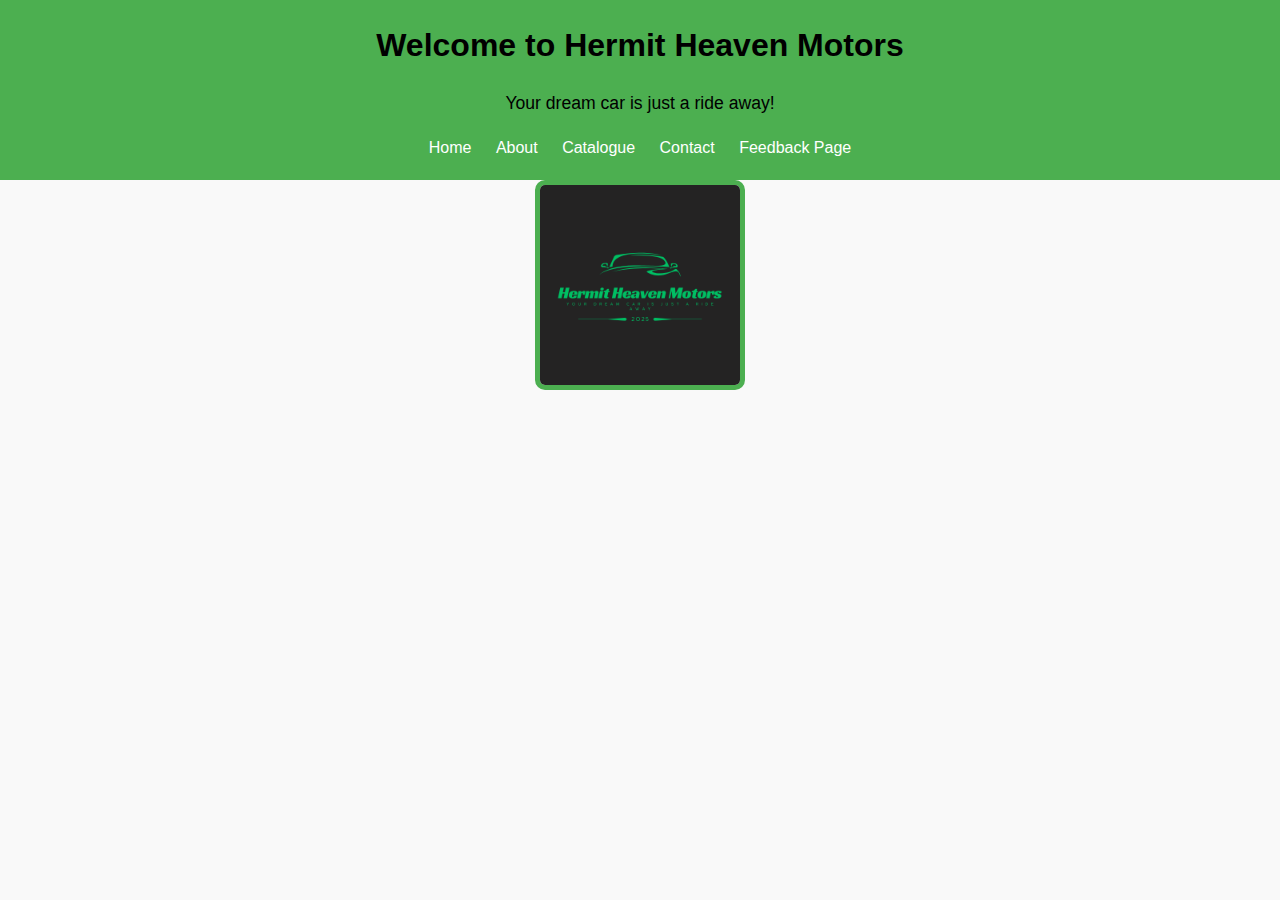
<file: index.html>
<!DOCTYPE html>

<html lang="en">

<head>

<meta charset="UTF-8">

<meta name="viewport" content="width=device-width, initial-scale=1.0">

<title>HERMIT HEAVEN MOTORS</title>

<link rel="stylesheet" href="styles.css">
 <style>
body {
 background-image:
  url('https://i.pinimg.com/736x/21/51/6f/21516fea24943566d644de2d8c452a21.jpg');
 background-size: cover;
 background-reapet: no-repeat;
 background-position: center;
 font-family: sans-serif;
 color: white;
 text-align: center;
 height: 100vh;
 margin: 0;
}

</style>
</head>
<body>
 
<header>
 
  

 <h1>Welcome to Hermit Heaven Motors</h1>

<p>Your dream car is just a ride away!</p >
  
 <nav>

<a href="index.html">Home</a> 

<a href="About.html">About</a>

<a href="Catalogue.html">Catalogue</a>

<a href="Contact.html">Contact</a>

<a href="Form.html">Feedback Page</a> 

</nav>


</header>
  


 <div class="header content">
  <div class="logo">
   <img src="Automotıve.png" alt="HERMIT HEAVEN MOTORS Logo" width="200">
  </div>
 
</footer>


</body>

</html>
</file>
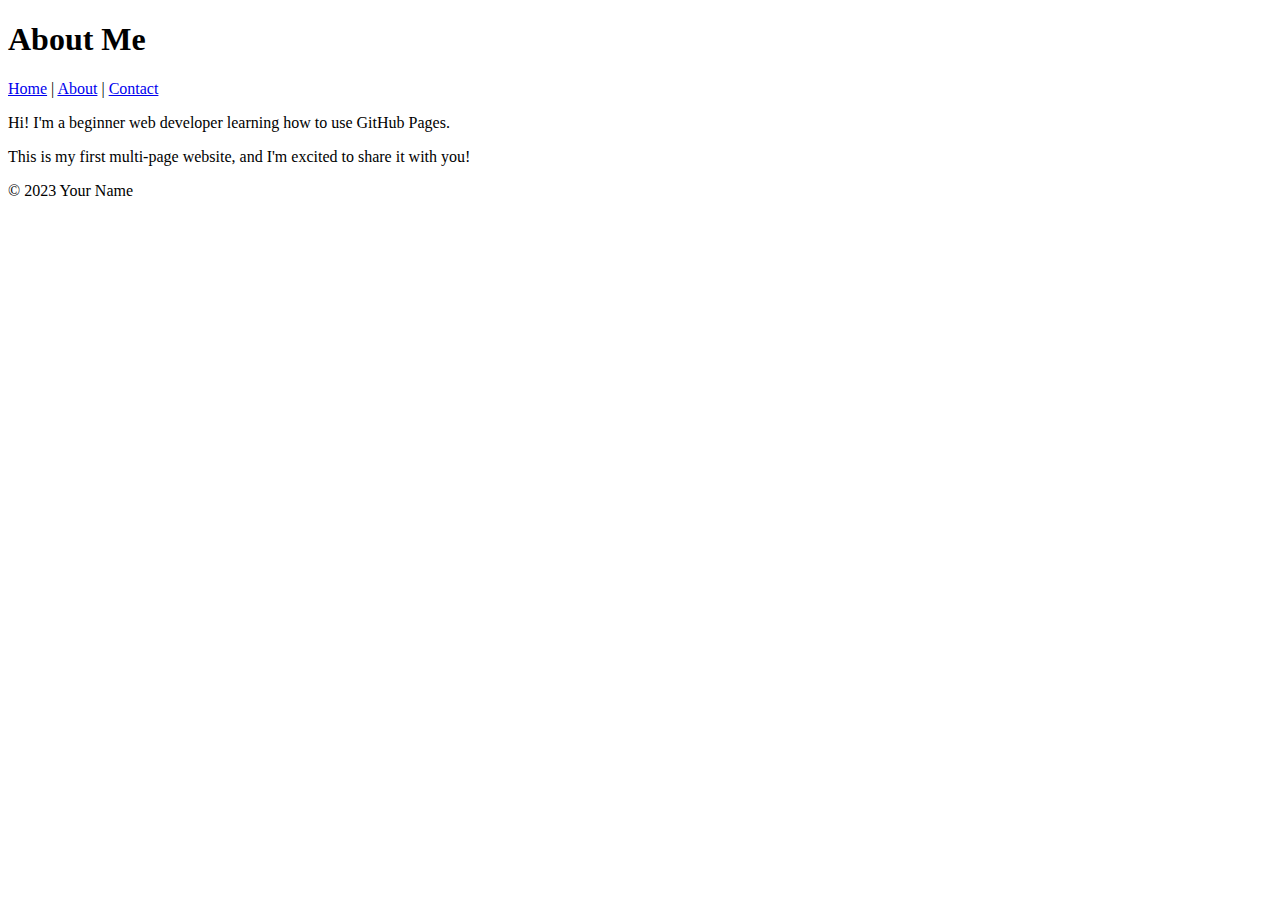
<file: about.html>
<!DOCTYPE html>

<html lang="en">

<head>

<meta charset="UTF-8">

<meta name="viewport" content="width=device-width, initial-scale=1.0">

<title>About Me</title>

</head>

<body>

<header>

<h1>About Me</h1>

<nav>

<a href="index.html">Home</a> |

<a href="about.html">About</a> |

<a href="contact.html">Contact</a>

</nav>

</header>


<main>

<p>Hi! I'm a beginner web developer learning how to use GitHub Pages.</p>

<p>This is my first multi-page website, and I'm excited to share it with you!</p>

</main>


<footer>

<p>&copy; 2023 Your Name</p>

</footer>

</body>

</html>
</file>
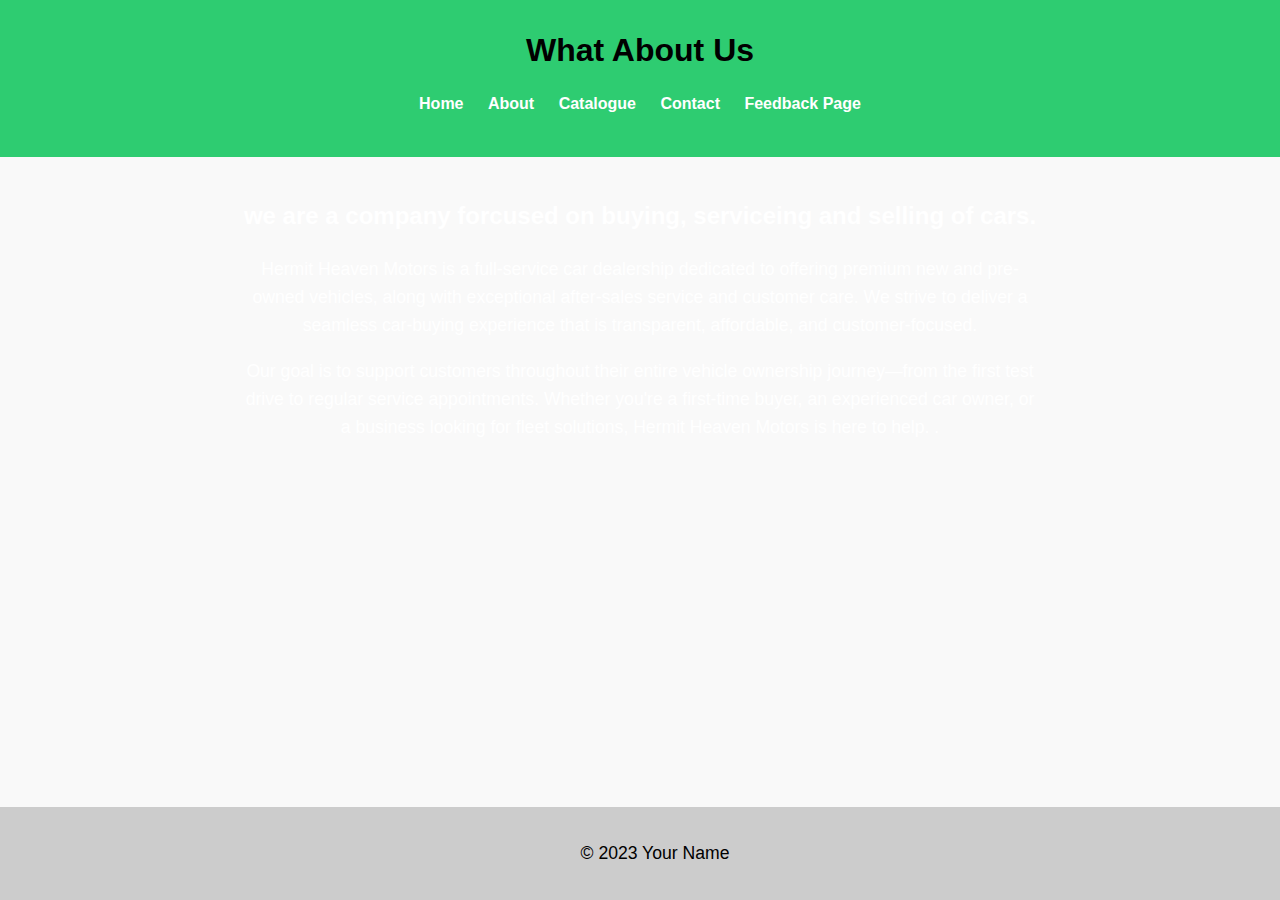
<file: About.html>
<!DOCTYPE html>

<html lang="en">

<head>

<meta charset="UTF-8">

<meta name="viewport" content="width=device-width, initial-scale=1.0">

<title>WHAT ABOUT US?</title>

<link rel="stylesheet" href="styles.css">
  <style>
body {
 background-image:
  url('https://i.pinimg.com/736x/f3/8c/99/f38c99e77b9bcb432f1fa00632d5795f.jpg');
 background-size: cover;
 background-reapet: no-repeat;
 background-position: center;
 font-family: sans-serif;
 color: white;
 text-align: center;
 height: 100vh;
 margin: 0;
}
  </style> 

<title>ABOUT US </title>

</head>
<style>
  body{
    font-family: sans-serif
    margin: 0;
    padding: 0;
    
    }
    header{
      background-color: #2ecc71;
      padding: 25px 0;
      text-align: center;
    }
  nav{
    text-align: center;
    margin-top: 10px;
  }

  nav{
    color: white;
    text-decorations: none;
    margin: 15px;
    font-weight: bold;
  }
    container{
      padding: 30px;
      background-color: black;
      max-width: 900px;
      margin: auto;
      box-shadow: 0 0 10px;
    }
    about-header{
      font-size: 2em;
      margin-bottom: 10px;
      color: #2c3e50;
    }
    highlight{
      font-weight: bold;
      color: #27ae60;
    }

  footer{
    text-align: center;
    padding: 15px;
    background-color: #ccc;
    margin-top: 30px;
  }
    </style>
<body>
  
<header>

<h1>What About Us</h1>

<nav>

<a href="Index.html">Home</a> 

<a href="About.html">About</a> 

<a href="Catalogue.html">Catalogue</a> 

<a href="Contact.html">Contact</a>
 
<a href="Form.html">Feedback Page</a> 
  
</nav> 

</header>


<main>

<h2>we are a company forcused on buying, serviceing and selling of cars.</h2>

<p>Hermit Heaven Motors is a full-service car dealership dedicated to offering premium new and pre-owned vehicles, along with exceptional after-sales service and customer care. We strive to deliver a seamless car-buying experience that is transparent, affordable, and customer-focused.</p>
<p>Our goal is to support customers throughout their entire vehicle ownership journey—from the first test drive to regular service appointments. Whether you're a first-time buyer, an experienced car owner, or a business looking for fleet solutions, Hermit Heaven Motors is here to help.
.</p>
 


</main>


<footer>

<p>&copy; 2023 Your Name</p>

</footer>

</body>

</html>
</file>
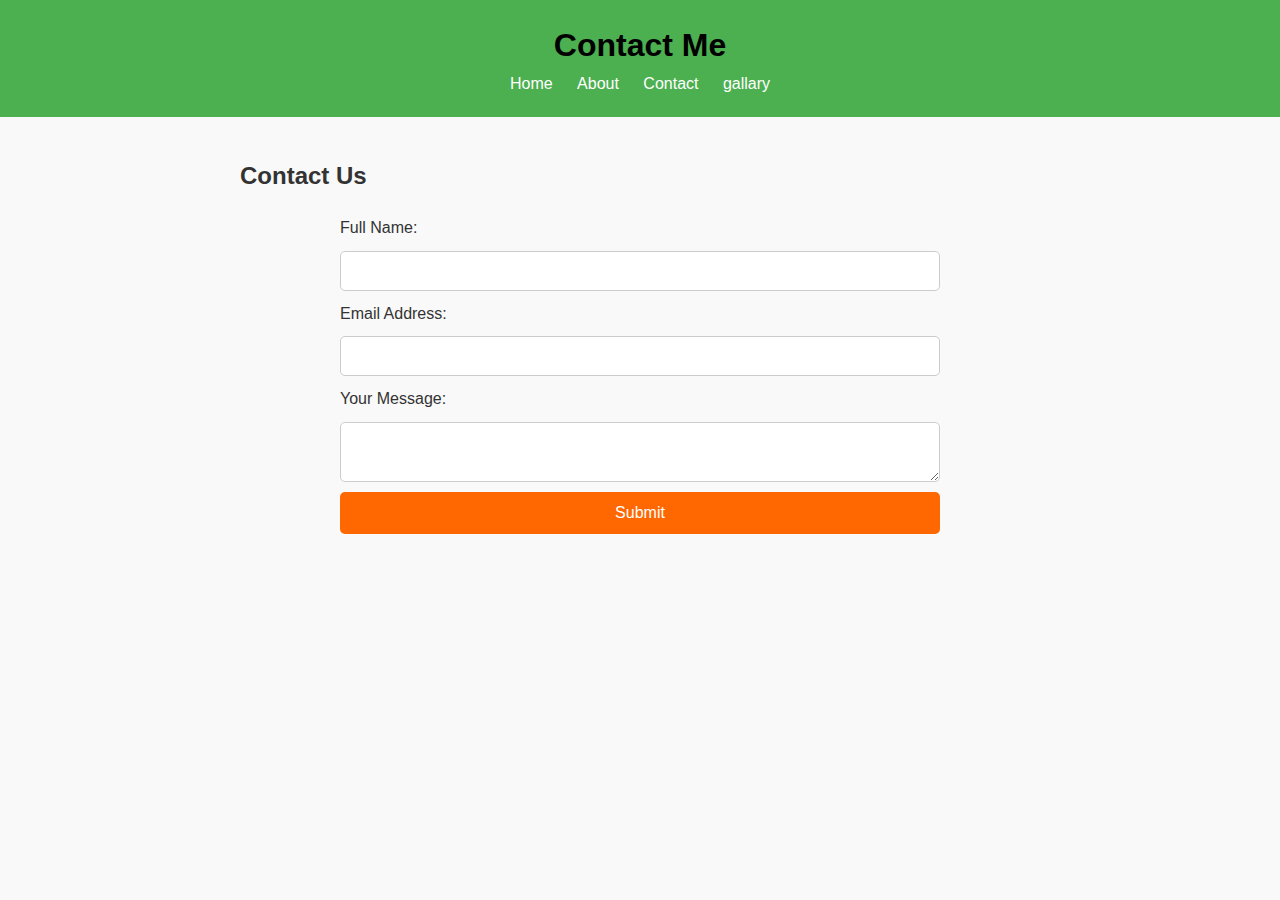
<file: contact.html>
<!DOCTYPE html>

<html lang="en">

<head>

<meta charset="UTF-8">

<meta name="viewport" content="width=device-width, initial-scale=1.0">

<title>Contact Me</title>

<link rel="stylesheet" href="styles.css">

</head>


<body>

<header>

<h1>Contact Me</h1>

<nav>

<a href="index.html">Home</a> 

<a href="about.html">About</a> 

<a href="contact.html">Contact</a>

<a href="gallary.html">gallary</a>

</header>


<main>
 <section id="contact">
  <h2>Contact Us</h2>
  <form action="#" method="post">
    <label for="name">Full Name:</label>
    <input type="text" id="name" name="name" required />

    <label for="email">Email Address:</label>
    <input type="email" id="email" name="email" required />

    <label for="message">Your Message:</label>
    <textarea id="message" name="message" required></textarea>

    <button type="submit">Submit</button>
  </form>
</section>

<style>
  #contact form {
    display: flex;
    flex-direction: column;
    width: 100%;
    max-width: 600px;
    margin: 0 auto;
  }

  #contact input, #contact textarea {
    padding: 10px;
    margin: 10px 0;
    font-size: 1rem;
    border: 1px solid #ccc;
    border-radius: 5px;
  }

  #contact button {
    padding: 12px 20px;
    background-color: #ff6700;
    color: white;
    border: none;
    font-size: 1rem;
    cursor: pointer;
    border-radius: 5px;
  }

  #contact button:hover {
    background-color: #e55a00;
  }


</main>


<footer>
 <b>
             
<p>SPEEDSTAR MOTORS</p>
             
 </b>
</footer>

</body>
</file>
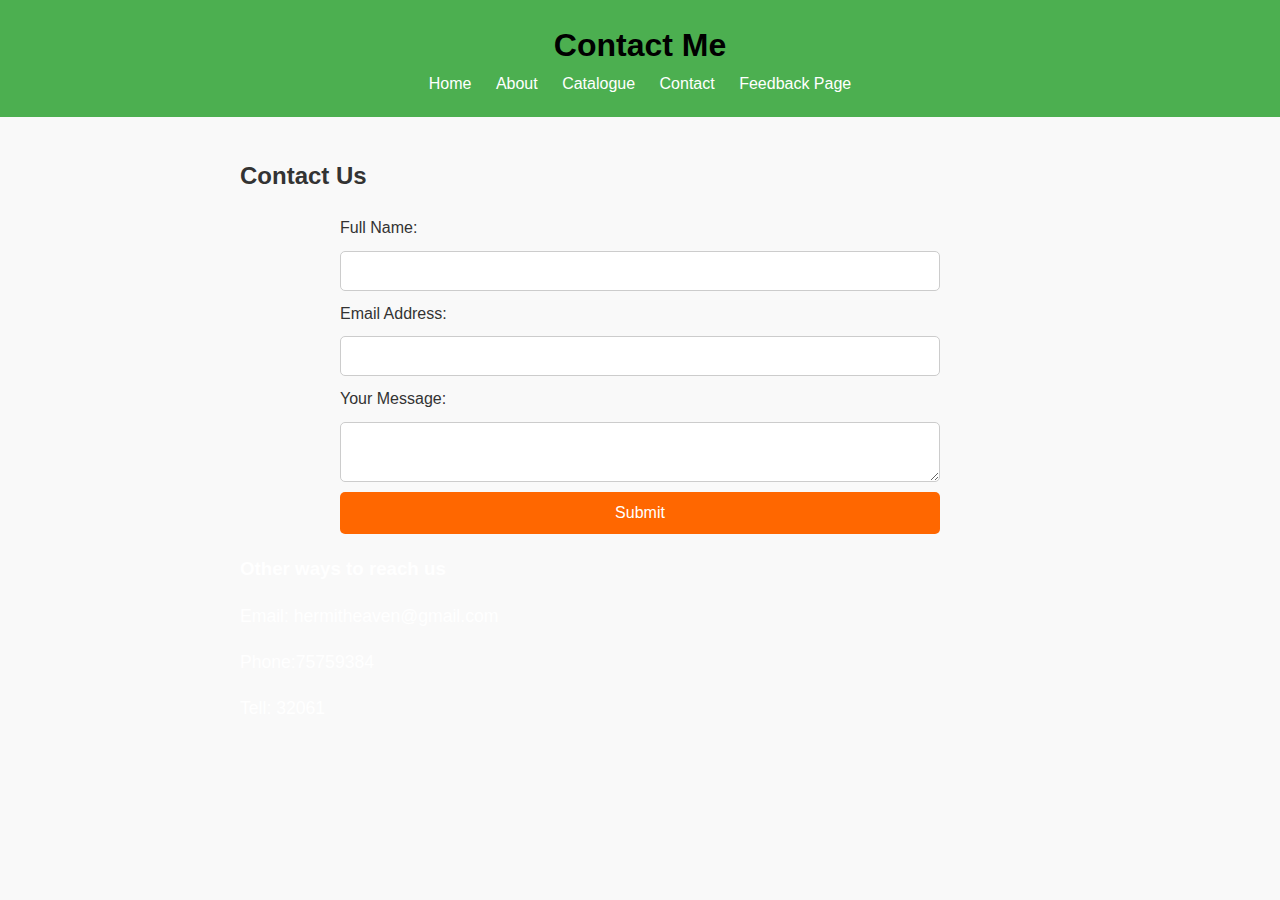
<file: Contact.html>
<!DOCTYPE html>

<html lang="en">

<head>

<meta charset="UTF-8">

<meta name="viewport" content="width=device-width, initial-scale=1.0">

<title>Contact Me</title>

<link rel="stylesheet" href="styles.css">

</head>


<body>

<header>

<h1>Contact Me</h1>

<nav>

<a href="index.html">Home</a> 

<a href="about.html">About</a>

<a href="catalogue.html">Catalogue</a>

<a href="contact.html">Contact</a>

<a href="Form.html">Feedback Page</a> 

</header>


<main>
 <section id="contact">
  <h2>Contact Us</h2>
  <form action="#" method="post">
    <label for="SPEEDSTAR MOTORS">Full Name:</label>
    <input type="text" id="name" name="name" required />

    <label for="speedstarmotors@gmail.com">Email Address:</label>
    <input type="email" id="email" name="email" required />

    <label for="message">Your Message:</label>
    <textarea id="message" name="message" required></textarea>

    <button type="submit">Submit</button>
  </form>

  <div style=" margin-top: 20px; color: white; text-align: left;">
   <h3>Other ways to reach us</h3>
   <p>Email: hermitheaven@gmail.com</p>
     <p>Phone:75759384</p>
   <p>Tell: 32061</p>
 </section>
 
 <style>
  #contact form {
    display: flex;
    flex-direction: column;
    width: 100%;
    max-width: 600px;
    margin: 0 auto;
  }

  #contact input, #contact textarea {
    padding: 10px;
    margin: 10px 0;
    font-size: 1rem;
    border: 1px solid #ccc;
    border-radius: 5px;
  }

  #contact button {
    padding: 12px 20px;
    background-color: #ff6700;
    color: white;
    border: none;
    font-size: 1rem;
    cursor: pointer;
    border-radius: 5px;
  }

  #contact button:hover {
    background-color: #e55a00;
  }


</main>


<footer>
 <b>
             
<p>SPEEDSTAR MOTORS</p>
             
 </b>
</footer>

</body>
</file>
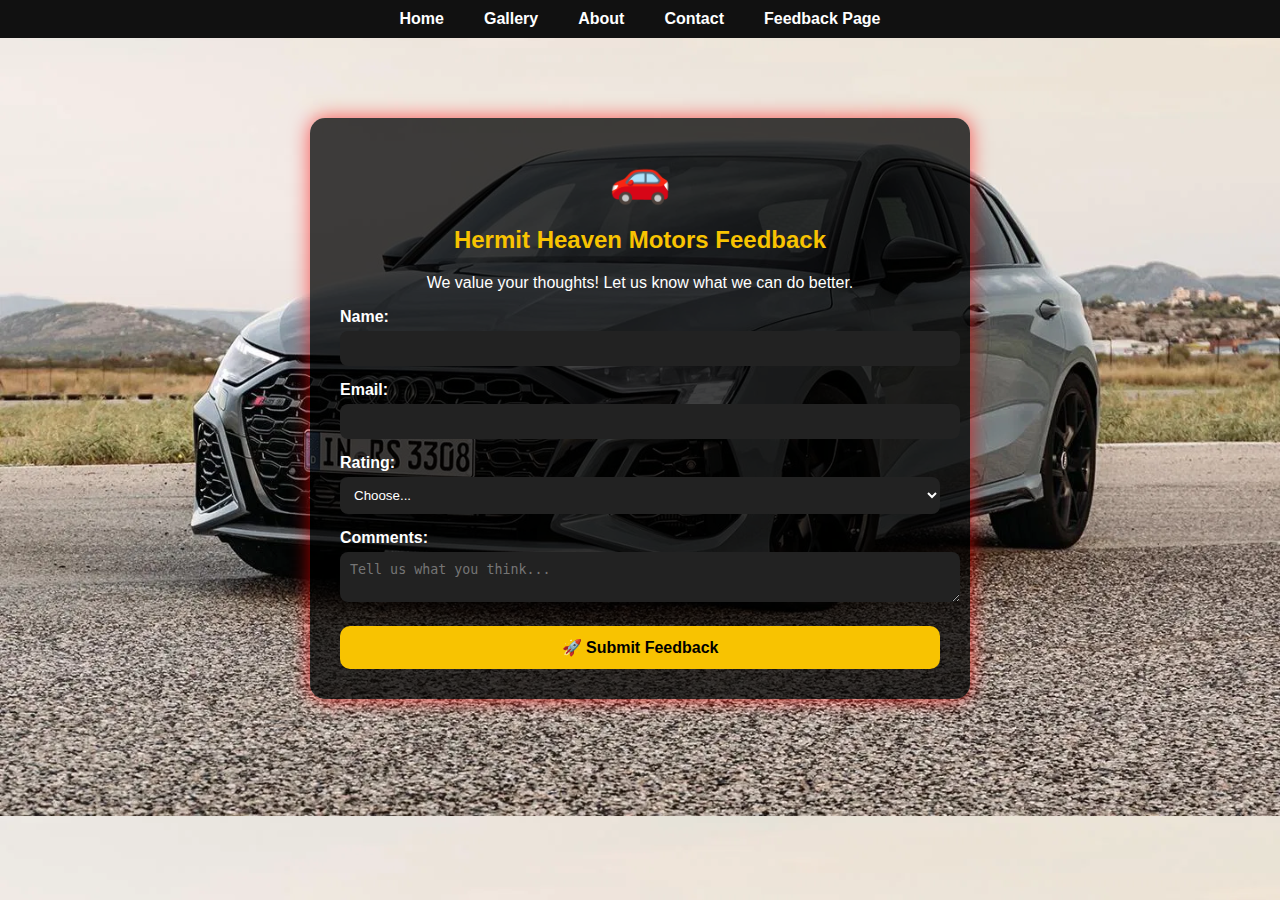
<file: Form.html>
<!DOCTYPE html>
<html lang="en">
<head>
  <meta charset="UTF-8" />
  <meta name="viewport" content="width=device-width, initial-scale=1.0"/>
  <title>Feedback Form - Car Hub</title>
  <style>
    body {
      background-image: url('Audi rs3.webp'); /* Use a subtle car-themed image */
      background-size: cover;
      background-position: center;
      font-family: 'Segoe UI', Tahoma, Geneva, Verdana, sans-serif;
      margin: 0;
      padding: 0;
      color: #fff;
    }

    nav.main-nav {
      position: sticky;
      top: 0;
      background-color: #111;
      z-index: 999;
      display: flex;
      justify-content: center;
      padding: 10px 0;
    }

    nav ul {
      list-style: none;
      display: flex;
      gap: 40px;
      margin: 0;
      padding: 0;
    }

    nav ul li a {
      text-decoration: none;
      color: white;
      font-weight: bold;
      transition: color 0.3s ease-in-out;
    }

    nav ul li a:hover {
      text-decoration: underline;
      color: #ddd;
    }

    .form-container {
      background-color: rgba(0, 0, 0, 0.75);
      padding: 30px;
      max-width: 600px;
      margin: 80px auto;
      border-radius: 15px;
      box-shadow: 0 0 20px #ff0000a8;
      animation: fadeIn 1s ease-in;
    }

    @keyframes fadeIn {
      from { opacity: 0; transform: translateY(-30px); }
      to { opacity: 1; transform: translateY(0); }
    }

    h2 {
      text-align: center;
      color: #f8c301;
    }

    label {
      font-weight: bold;
      display: block;
      margin-top: 15px;
    }

    input, select, textarea {
      width: 100%;
      padding: 10px;
      margin-top: 5px;
      border-radius: 8px;
      border: none;
      background-color: #222;
      color: #fff;
    }

    button {
      margin-top: 20px;
      padding: 12px 20px;
      width: 100%;
      background-color: #f8c301;
      border: none;
      border-radius: 10px;
      font-size: 16px;
      cursor: pointer;
      font-weight: bold;
    }

    button:hover {
      background-color: #d4a900;
    }

    .car-icon {
      display: block;
      text-align: center;
      font-size: 50px;
      margin-bottom: 10px;
      color: #f8c301;
    }

    .thank-you {
      display: none;
      text-align: center;
      font-size: 20px;
      margin-top: 20px;
      color: #0f0;
    }
  </style>
</head>

<body>
  
  <nav class="main-nav">
    <ul>
      <li><a href="index.html">Home</a></li>
      <li><a href="Gallery.html">Gallery</a></li>
      <li><a href="About.html">About</a></li>
      <li><a href="Contact.html">Contact</a></li>
      <li><a href="Form.html">Feedback Page</a></li>
    </ul>
  </nav>

  <div class="form-container">
    <div class="car-icon">🚗</div>
    <h2>Hermit Heaven Motors Feedback</h2>
    <p style="text-align:center;">We value your thoughts! Let us know what we can do better.</p>
    
     <form id="feedbackForm" action="https://formsubmit.co/sherlynkwe7@gmail.com" method="POST" onsubmit="handleSubmit(event)">
      <input type="hidden" name="_captcha" value="false">

      <label for="name">Name:</label>
      <input type="text" id="name" name="name" required />

      <label for="email">Email:</label>
      <input type="email" id="email" name="email" required />

      <label for="rating">Rating:</label>
      <select id="rating" name="rating" required>
        <option value="">Choose...</option>
        <option value="5">★★★★★ - Excellent</option>
        <option value="4">★★★★☆ - Very Good</option>
        <option value="3">★★★☆☆ - Good</option>
        <option value="2">★★☆☆☆ - Fair</option>
        <option value="1">★☆☆☆☆ - Poor</option>
      </select>

      <label for="comments">Comments:</label>
      <textarea id="comments" name="comments" placeholder="Tell us what you think..." required></textarea>

      <button type="submit">🚀 Submit Feedback</button>
    </form>

    <div class="thank-you" id="thankYouMsg">
      ✅ Thank you for your feedback! Your response has been submitted.
    </div>
  </div>

  <script>
    function handleSubmit(event) {
      event.preventDefault();
      const form = document.getElementById("feedbackForm");
      const thankYou = document.getElementById("thankYouMsg");

      // Send form data using FormSubmit endpoint
      fetch(form.action, {
        method: "POST",
        body: new FormData(form),
        headers: {
          'Accept': 'application/json'
        }
      }).then(response => {
        if (response.ok) {
          form.reset();
          form.style.display = "none";
          thankYou.style.display = "block";
        } else {
          alert("There was an error submitting the form. Please try again.");
        }
      }).catch(error => {
        alert("Network error. Please try again.");
      });
    }
  </script>

</body>
</html>
</file>
<file: styles.css>
body {

font-family: Arial, sans-serif;

color: #333;

background-color: #f9f9f9;

margin: 0;

padding: 0;

line-height: 1.6;

}

header {

background-color: #4CAF50;

color: black;

padding: 20px;

text-align: center;

}


header h1 {

margin: 0;

}


nav a {

color: white;

text-decoration: none;

margin: 0 10px;

}


nav a:hover {

text-decoration: underline;

}

main {

padding: 20px;

max-width: 800px;

margin: 0 auto;

}


main img {

max-width: 100%;

height: auto;

display: block;

margin: 20px 0;

}

footer {

background-color: #333;

color: black;

text-align: center;

padding: 10px;

position: fixed;

bottom: 0;

width: 100%;

}

p {

font-size: 1.1em;

}


a {

color: #4CAF50;

text-decoration: none;

}


a:hover {

text-decoration: underline;

}

img {

border: 5px solid #4CAF50;

border-radius: 10px;

}
</file>
